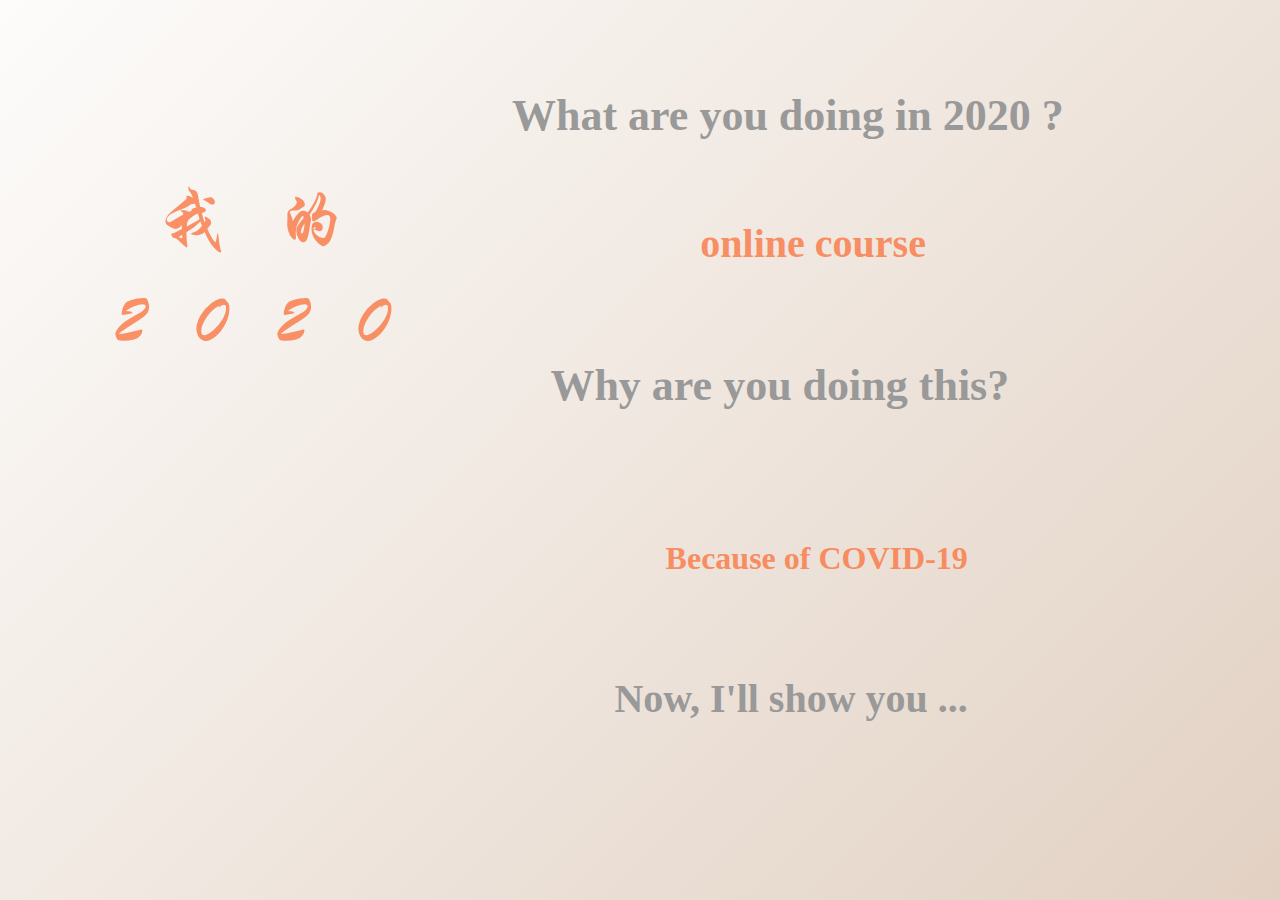
<file: webpage/open/index.html>
<!DOCTYPE html>
<html lang="en">
<head>
    <meta charset="UTF-8">
    <title>index</title>
    <link rel="stylesheet" href="scroll.css">
    <link rel="stylesheet" href="../font/font.css">
    <link rel="stylesheet" href="button.css">
</head>
<body>
    <div>
    <div class="box1">
        <p> 我的 </p>
        <p>2020</p>
    </div>
    <div class="scroll">
        <div><div>online course</div></div>
        <div><div>submit health code</div></div>
        <div><div>stay at home</div></div>
    </div>
    <div class="question_1">
        <p>What are you doing in 2020 ?</p>
    </div>
    <div class="question_2">
        <p>Why are you doing this?</p>
    </div>
    <div class="answer">
        <p>Because of COVID-19</p>
    </div>
    <div class="next">
        <p>Now, I'll show you ...</p>
    </div>
</div>
<div class="button_class">
    <button class="login">
        <p>click</p>
        <div class="loading">
            <div></div>
            <div></div>
            <div></div>
        </div>
        <svg class="checkmark" width="30px" height="30px" stroke="black" fill="none">
            <polyline points="2,10 12,18 28,2">

            </polyline>
        </svg>

    </button>
</div>
    <script src="js.js"></script>
    <script>
          //播放动画
          $($('.login').click(
            function () {
                $(this).toggleClass('active');
                setTimeout(
                    () => {
                        $(this).toggleClass('verity')
                    }, 2000
                )
            }
        ))
            //点击按钮后两秒打开链接，播放完动画
        document.querySelector('.login').addEventListener('click', function () {
            setTimeout(function () { window.location.href = '../homepage/homepage.html' }, 4000);
        })
        // 让按钮延迟出现
        setTimeout(function () {
            document.querySelector('.login').style.opacity = 0.7;
        }, 1000)
    </script>
</body>
</html>
</file>
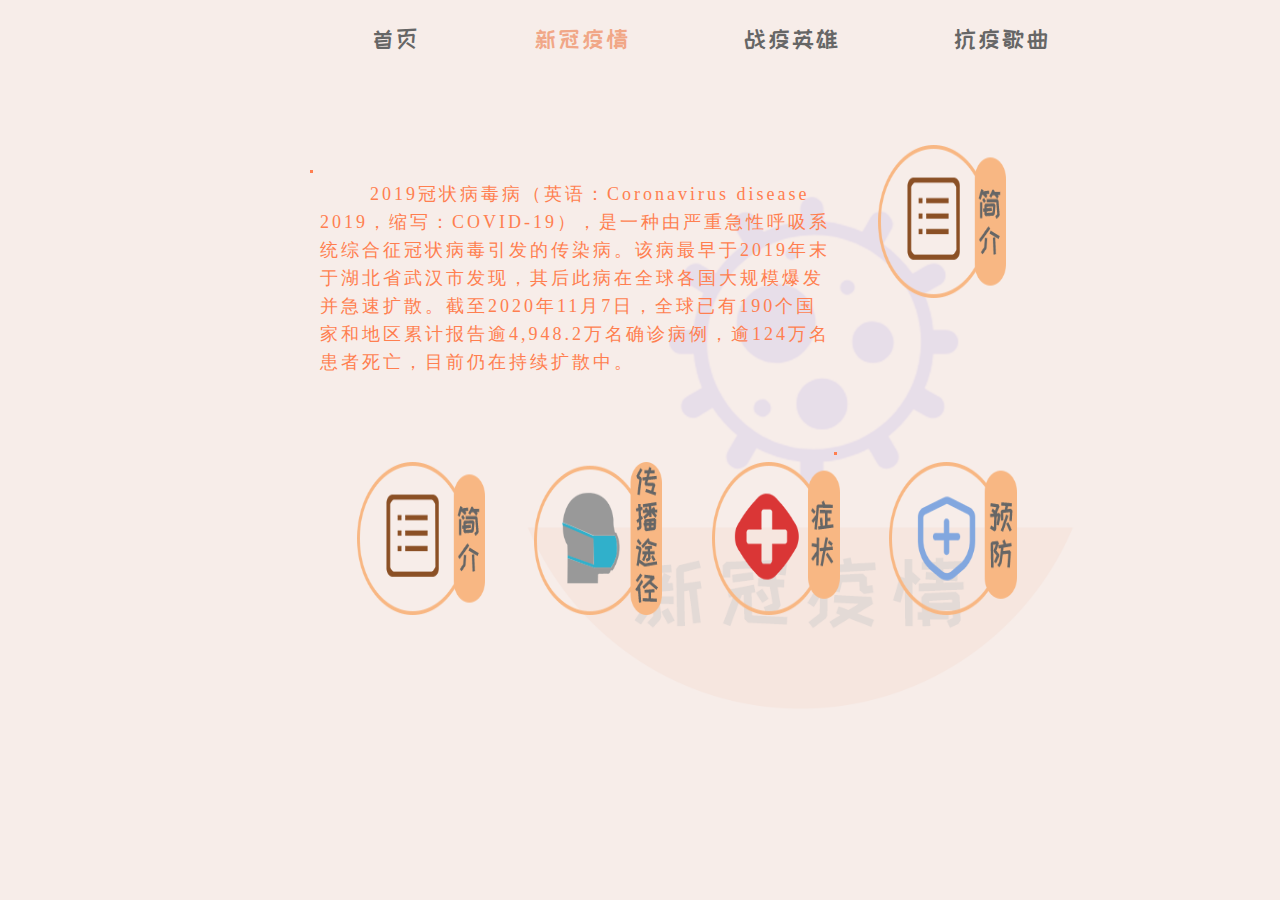
<file: webpage/covid/covid.html>
<!DOCTYPE html>
<html lang="en">

<head>
    <meta charset="UTF-8">
    <meta name="viewport" content="width=device-width, initial-scale=1.0">
    <title>新冠疫情</title>
    <link rel="stylesheet" href="covid.css">
    <link rel="stylesheet" href="nav.css">
    <link rel="stylesheet" href="../font/font.css">
    <!-- 引入字体 -->
    <script type="text/javascript" src="covid.js"></script>
    <style>
        .pointer {
            cursor: pointer;
        }
    </style>
</head>

<body id="main">
    <!-- 导航栏 -->
    <div class="nav">
        <a href="../homepage/homepage.html" id="demo1" target="_headFrame">首页</a>
        <a href="../covid/covid.html" id="demo2" target="_headFrame">新冠疫情</a>
        <a href="../hero/hero.html" id="demo3" target="_headFrame">战疫英雄</a>
        <a href="../music/music.html" id="demo4" target="_headFrame">抗疫歌曲</a>
    </div>
    <!-- 首先在外面设置一个div控制此区域的大小 -->
    <div class="div_size">
        <!-- 嵌套div用于显示文本 -->
        <div class="text_area box">
            <p id="information" class="">2019冠状病毒病（英语：Coronavirus disease
                2019，缩写：COVID-19），是一种由严重急性呼吸系统综合征冠状病毒引发的传染病。该病最早于2019年末于湖北省武汉市发现，其后此病在全球各国大规模爆发并急速扩散。截至2020年11月7日，全球已有190个国家和地区累计报告逾4,948.2万名确诊病例，逾124万名患者死亡，目前仍在持续扩散中。
            </p>
            <!-- 两条边框线显示动画 -->
            <div class="border-top"></div>
            <div class="border-bottom"></div>
        </div>
        <!-- 临时图片显示当前正在观看的模块 -->
        <div>
            <img src="covid_material/logo/synopsis_logo.png" class="temp_image cookies">
        </div>
        <!-- 设置一个区域显示logo -->
        <div class="image_area cookies">
            <div>
                <img src="covid_material/logo/synopsis_logo.png" class="introduction icon pointer"
                    onclick="clickshow(0)">
            </div>
            <div>
                <img src="covid_material/logo/spread_logo.png" class="spread icon pointer" onclick="clickshow(1)">
            </div>
            <div>
                <img src="covid_material/logo/symptom_logo.png" class="symptom icon pointer" onclick="clickshow(2)">
            </div>
            <div>
                <img src="covid_material/logo/prevention_logo.png" class="prevention icon pointer"
                    onclick="clickshow(3)">
            </div>
        </div>
</body>
<ml>
</file>
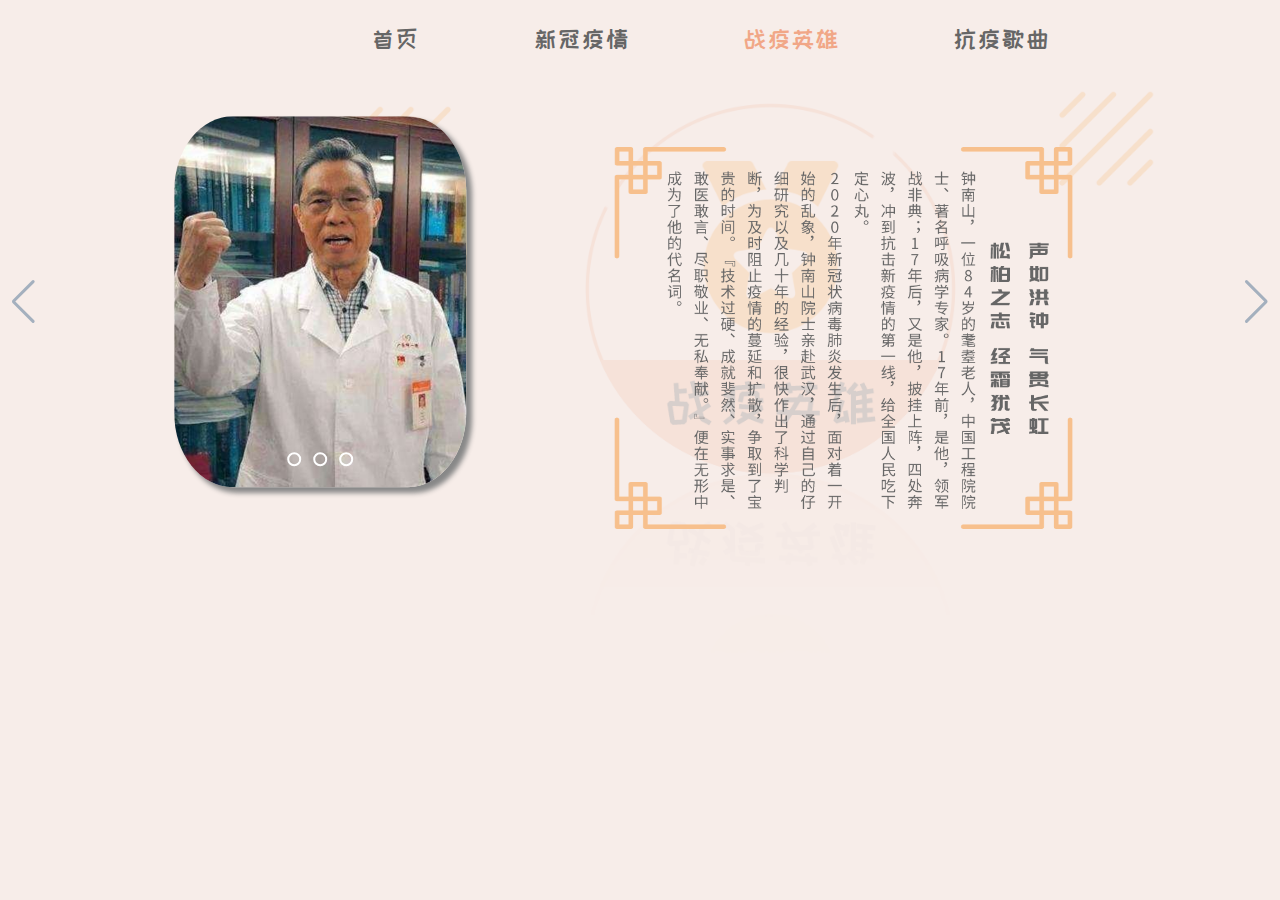
<file: webpage/hero/hero.html>
<!DOCTYPE html>
<html lang="en">
<head>
    <meta charset="UTF-8">
    <meta name="viewport" content="width=device-width, initial-scale=1.0">
    <link rel="stylesheet" href="hero.css">
    <link rel="stylesheet" href="swiper-bundle.min.css">
    <link rel="stylesheet" href="nav.css">
    <link rel="stylesheet" href="../font/font.css">
    <title>抗疫英雄</title>
    <style>
        .swiper-button-prev,.swiper-button-next{
            color: #a4b0be;
        }
    </style>
</head>
<body>
    <!-- 导航栏 -->
    <div class="nav">
        <a href="../homepage/homepage.html" id="demo1" target="_headFrame">首页</a>
        <a href="../covid/covid.html" id="demo2" target="_headFrame">新冠疫情</a>
        <a href="../hero/hero.html" id="demo3" target="_headFrame">战疫英雄</a>
        <a href="../music/music.html" id="demo4" target="_headFrame">抗疫歌曲</a>
    </div>
    <div class="swiper-container">
        <div class="swiper-wrapper">
            <div class="swiper-slide">
                <!-- 钟南山文案 -->
                <div class="zhong_text">
                    <img src="hero_material/zhong/zhong_text.png"/>
                </div>
                <!-- 钟南山轮播图 -->
                <div class="slidershow middle"> 
                    <div class="slides">
                    <input type="radio" name="zhong" id="zhong_1" checked>
                    <input type="radio" name="zhong" id="zhong_2" >
                    <input type="radio" name="zhong" id="zhong_3" >
                        <div class="slide s1">
                            <img src="hero_material/zhong/zhong_1.png" alt="">
                        </div>
                        <div class="slide">
                            <img src="hero_material/zhong/zhong_2.png" alt="">
                        </div>
                        <div class="slide">
                            <img src="hero_material/zhong/zhong_3.png" alt="">
                        </div>
                    </div>
                    <div class="navigation">
                        <label for="zhong_1" class="bar"></label>
                        <label for="zhong_2" class="bar"></label>
                        <label for="zhong_3" class="bar"></label>
                    </div>
                </div>
            </div>
            <div class="swiper-slide">
                <!-- 医护人员文案 -->
                <div class="doc_text">
                    <img src="hero_material/doc/doc_text.png"/>
                </div>
                <!-- 医护人员轮播图 -->
                <div class="doc">
                <div class="slidershow middle"> 
                    <div class="slides">
                    <input type="radio" name="doc" id="doc_1" checked>
                    <input type="radio" name="doc" id="doc_2" >
                    <input type="radio" name="doc" id="doc_3" >
                        <div class="slide s1">
                            <img src="hero_material/doc/doc_1.png" alt="">
                        </div>
                        <div class="slide">
                            <img src="hero_material/doc/doc_2.png" alt="">
                        </div>
                        <div class="slide">
                            <img src="hero_material/doc/doc_3.png" alt="">
                        </div>
                    </div>
                    <div class="navigation">
                        <label for="doc_1" class="bar"></label>
                        <label for="doc_2" class="bar"></label>
                        <label for="doc_3" class="bar"></label>
                    </div>
                </div>
                </div>
            </div>
            <div class="swiper-slide">
                <!-- 社会群众文案 -->
                <div class="doc_text">
                    <img src="hero_material/public/public_text.png"/>
                </div>
                <!-- 社会群众轮播图 -->
                <div class="public">
                    <div class="slidershow middle"> 
                        <div class="slides">
                        <input type="radio" name="public" id="public_1" checked>
                        <input type="radio" name="public" id="public_2" >
                        <input type="radio" name="public" id="public_3" >
                            <div class="slide s1">
                                <img src="hero_material/public/picture_1.png" alt="">
                            </div>
                            <div class="slide">
                                <img src="hero_material/public/picture_2.png" alt="">
                            </div>
                            <div class="slide">
                                <img src="hero_material/public/picture_3.png" alt="">
                            </div>
                        </div>
                        <div class="navigation">
                            <label for="public_1" class="bar"></label>
                            <label for="public_2" class="bar"></label>
                            <label for="public_3" class="bar"></label>
                        </div>
                    </div>
                </div>
            </div>
        </div>
        <!-- 如果需要导航按钮 -->
        <div class="swiper-button-prev"></div>
        <div class="swiper-button-next"></div>
    </div>
    <script src="swiper-bundle.min.js"> </script>
    <script>        
    var mySwiper = new Swiper ('.swiper-container', {
        direction: 'horizontal', // 垂直切换选项
        loop: true, // 循环模式选项
        // 如果需要前进后退按钮
        navigation: {
            nextEl: '.swiper-button-next',
            prevEl: '.swiper-button-prev',
        },
    })        
    </script>
</body>
</html>
</file>
<file: webpage/open/scroll.css>
html, body{
    height: 100%;
    position: relative;
}
body{
    display: flex;
    justify-content: center;
    align-items: center;
    overflow: hidden;
    text-align: center;
    background-image: linear-gradient(135deg, #fdfcfb 0%, #e2d1c3 100%);
}
.box1{
    position: absolute;
    margin-top: 10%;
    height: 450px;
    width: 350px;
    left: 8%;
    top: 5%;
    font-size: bolder;
    font-family: "mysecondFont";
}
.box1>p{
    color: #fa7844;
    opacity: 0.8;
    letter-spacing: 50px;
    font-size: 70px;
    line-height: 100px;
}
.question_1{
    position: absolute;
    color: #999999;
    font-size: 44px;
    font-weight: bold;
    top:10%;
    left: 40%;
}
.question_2{
    position: absolute;
    color: #999999;
    font-size: 44px;
    font-weight: bold;
    top:40%;
    left: 43%;
}
.answer{
    position: absolute;
    color: #fa7844;
    opacity: 0.8;
    font-size: 32px;
    font-weight: bolder;
    top:60%;
    left: 52%;
}

.next{
    position: absolute;
    color: #999999;
    font-size: 40px;
    font-weight: bolder;
    top:75%;
    left: 48%;
}

.scroll{
    position: absolute;
    height: 70px;
    top:20%;
     overflow: hidden;  
    margin: 30px 0;
  
}

.scroll div:first-child{
    animation: appear 4s linear infinite;
}
.scroll>div>div{
    color: #fa7844;
    opacity: 0.8;
    font-weight: bold   ;
    height: 70px;
    padding: 10px 12px;
    margin-bottom: 70px;
    display: inline-block;
    font-size: 40px;
}

@keyframes appear{
    0%{
        margin-top: -360px;
    }
    5%,35%{
        margin-top: -220px;
    }
    40%,65%{
        margin-top: -100px;
    }
    70%,99.99%{
        margin-top: 0px;
    }
    100%{
        margin-top: -360px;
    }
}
</file>
<file: webpage/font/font.css>
@font-face{
    font-family: myFont;
    src: url(../font/站酷快乐体2016修订版.ttf);    
}
@font-face{
    font-family: mysecondFont;
    src: url(../font/HuaWenXingKai-1.ttf);
}
</file>
<file: webpage/open/button.css>
*{
    margin:0;
    padding: 0;
}

body{
    position: relative;
    height: 100vh;
    display:flex;
    justify-content: center;
    align-items: center;
}
.button_class{
position: absolute;
top: 60%;
left: 10%;
}
/* button style start */
.login{
    position: relative;
    border: none;
    outline: none;
    opacity: 0;
    width: 12rem;
    height: 5rem;
    border-radius: 5rem;
    background-image: linear-gradient(to right, #ffecd2 0%, #fcb69f 100%);
    color: #fff;
    font-weight: bold;
    font-size: 1.5rem;
    box-shadow: 0 8px 28px #888888;
    cursor: pointer;
    transition: all 1s;
    transition: .5s;
}
.active.login{
    width: 5rem;
    color: transparent;
}
/* button style end */

/* loading style start */
.loading{
    opacity: 0;
    transition: .5s;
}

.active .login{
    position: absolute;
    left:50%;
    top:50%;
    transform:translate(-50%,-50%);

    width:70%;
    height: 40%;
    display: flex;
    justify-content: space-around;
    align-items: flex-end;
    opacity: 1;

}

.active.login div{
    width: .3rem;
    height: .3rem;
    border-radius: 50%;
    background-color: #fff;

    animation: .5s loading ease-in-out infinite alternate;
}

@keyframes loading{
    to{
        transform:translate(0,-1rem);
    }
}
.active .login div:nth-child(2){
    animation-delay: .2s;
}
.active .login div:nth-child(3){
    animation-delay: .4s;
}
.verity .loading{
    opacity: 0;
}
/* loading style end */


/* check style start */
.checkmark{
    position: absolute;
    left:50%;
    top:56%;
    transform:translate(-50%,-50%);

    /* 利用stroke的虚线和偏移值达到加载的动画效果 */
    stroke-dasharray: 36px;
    stroke-dashoffset: 36px;
}
.verity .checkmark{
    animation: .6s show forwards;
    animation-delay: .4s;
}
@keyframes show{
    to{
        stroke-dashoffset: 0;
    }
}
/* check style end */
</file>
<file: webpage/covid/covid.css>
*{
    padding: 0;
    margin: 0;
} 
#main{
    background-image: url("covid_material/background.png");
    background-repeat: no-repeat;
    background-size: cover;
    background-attachment: fixed;
    max-width: 100%;
    overflow-y: hidden;
}

.box{
    position: absolute;
    left: 45%;
    top: 35%;
    transform: translate(-50%,-50%);
}
.border-top::before,.border-top::after{
    content: '';
    border:3px solid;
    position: absolute;
    top: 0;
    left: 0; 
    margin: -10px;
    border-right: 0;
    border-bottom: 0;
    animation: top-left 10s linear infinite;
}
.border-bottom::before,.border-bottom::after{
    content: '';
    border:3px solid;
    position: absolute;
    bottom: 0;
    right: 0; 
    border-left: 0;
    border-top: 0;
    margin: -1%;
    animation: bottom-right 10s linear infinite;
}
.div_size{
    margin-left: 10%;
    margin-top: 5%;
    border: -1%;
    width: 78.12%;
    height:13.14%;
}
.text_area{
    border: 1px;
    width: 40%;
    height: 30%;
    text-indent: 50px;
    letter-spacing: 3px;
    line-height: 28px;
    font-family: "黑体","微软雅黑";
    font-size: 18px;
    color:#ff7f50;
}
.temp_image{
    margin-left: 75%;
    margin-top: 1%;
    height: 17vh;
    width:10vw;
}
.image_area{
    margin-top: 16%;
    margin-left: 18%;
}
.icon{
    margin-left: 6%;
    float: left;
    height: 10vh;
    transition: all 0.04s;
}
.icon:hover{
    transform: scale(1.1);
}
.introduction{
    height: 17vh;
    width:10vw;
}
.spread{
    height: 17vh;
    width:10vw;
}
.symptom{
    height: 17vh;
    width:10vw;
}
.prevention{
    height: 17vh;
    width:10vw;
}
.box{
    animation: fade-in 1s;
    animation-fill-mode: forwards;
}

@keyframes top-left{
    0%,100%{
        width: 50%;
        height:1%;
        border-color: #e67e22;
        opacity: 20%;
    }
    50%{
        width: 1%;
        height: 50%;
        border-color: #f39c12;
        opacity: 20%;
    }
}
@keyframes bottom-right{
    0%,100%{
        width: 50%;
        height:1%;
        border-color: #e67e22;
        opacity: 20%;
    }
    50%{
        width: 1%;
        height: 50%;
        border-color: #f39c12;
        opacity: 20%;
    }
}
@keyframes fade-in{
    0%{
        opacity: 0%;
    }
    25%{
        opacity: 25%;
    }
    50%{
        opacity: 50%;
    }
    75%{
        opacity:75%;
    }
    100%{
        opacity: 100%;
    }
}
</file>
<file: webpage/covid/nav.css>
.nav{
    margin-left: 25%;
    margin-top: 2%;
    border-top:43px ;
    border-bottom: 0;
    width: 1000px;
    height:45px;
    font-family: "myFont","微软雅黑"; 
    font-size: x-large;
}
.nav a{
    display: inline-block;
    color:#666666;
    text-decoration: none;
    height: 28px;
    padding:0 51px;
}
#demo2{
    color:#f1a787;
}
/* 设置导航栏的字体和样式 */
</file>
<file: webpage/hero/hero.css>
body{
    margin: 0;
    padding: 0;
    background-image: url("hero_material/background.png"); 
    background-repeat: no-repeat; 
    background-size: cover;
    background-attachment: fixed;
    max-width: 100%;
    height: 100%;
}
/* 钟南山文案位置属性 */
.zhong_text>img{
    width: 35.8%;
    height: 59.13%;
    margin-top:6%;
    margin-left: 48%;
    display: inline-block;
}
/* 钟南山图片属性 */
.slidershow{
    width: 22.78%;
    height:80.36%;
    overflow: hidden;
    border-radius: 20%;
    box-shadow: 5px 5px 5px #888888;
}
.middle{
    position: absolute;
    top: 50%;
    left: 25%;
    transform: translate(-50%,-50%);
}
/* 轮播整体 */
.navigation{
    position: absolute;
    bottom: 4%;
    left: 50%;
    transform: translateX(-50%);
    display: flex;
    
}
/* 轮播单个圆点 */
.bar{
    width: 10px;
    height: 10px;
    border: 2px solid #fff;
    margin: 6px;
    cursor: pointer;
    transition: 0.4s;
    border-radius: 50%;
}
.bar:hover{
    background: #fff;
}
input[name="zhong"]{
    position: absolute;
    visibility: hidden;
}

.slides{
    width: 500%;
    height: 100%;
    display: flex;
}
.slide{
    width: 20%;
    transition: 0.6s;
}
.slide img{
    width: 100%;
    height: 100%;
}
#zhong_1:checked ~ .s1{
    margin-left: 0;
}
#zhong_2:checked ~ .s1{
    margin-left: -20%;
}
#zhong_3:checked ~ .s1{
    margin-left: -40%;
}
.switch{
     margin-top: 7%;
     margin-left: 45%;
}

/* 医护 */
.doc_text>img{
    width: 35.80%;
    height: 62.32%;
    margin-top:5%;
    margin-left: 48%;
    display: inline-block;
}
/* 医护人员轮播图位置属性 */
.doc .middle{
    position: absolute;
    margin-top: 1%;
    left: 25%;
    transform: translate(-50%,-50%);
 } 
 /* 进行轮播 */
input[name="doc"]{
    position: absolute;
    visibility: hidden;
}
#doc_1:checked ~ .s1{
    margin-left: 0;
}
#doc_2:checked ~ .s1{
    margin-left: -20%;
}
#doc_3:checked ~ .s1{
    margin-left: -40%;
}
.switch{
     margin-top: 7%;
     margin-left: 45%;
}



/* 社会 */
.public_text>img{
    width: 35.8%;
    height: 59.13%;
    margin-top:5%;
    margin-left: 48%;
    display: inline-block;
}
/* 社会群众轮播图位置属性 */
.public .middle{
    position: absolute;
    /* margin-top: 110%; */
    left: 25%;
    transform: translate(-50%,-50%);
 } 
 /* 进行轮播 */
input[name="public"]{
    position: absolute;
    visibility: hidden;
}
#public_1:checked ~ .s1{
    margin-left: 0;
}
#public_2:checked ~ .s1{
    margin-left: -20%;
}
#public_3:checked ~ .s1{
    margin-left: -40%;
}
.switch{
     margin-top: 7%;
     margin-left: 45%;
}
</file>
<file: webpage/hero/nav.css>
.nav{
    margin-left: 25%;
    margin-top: 2%;
    border-top:43px ;
    border-bottom: 0;
    width: 1000px;
    height:45px;
    font-family: "myFont","微软雅黑"; 
    font-size: x-large;
}
.nav a{
    display: inline-block;
    color:#666666;
    text-decoration: none;
    height: 28px;
    padding:0 51px;
}
#demo3{
    color:#f1a787;
}
</file>
